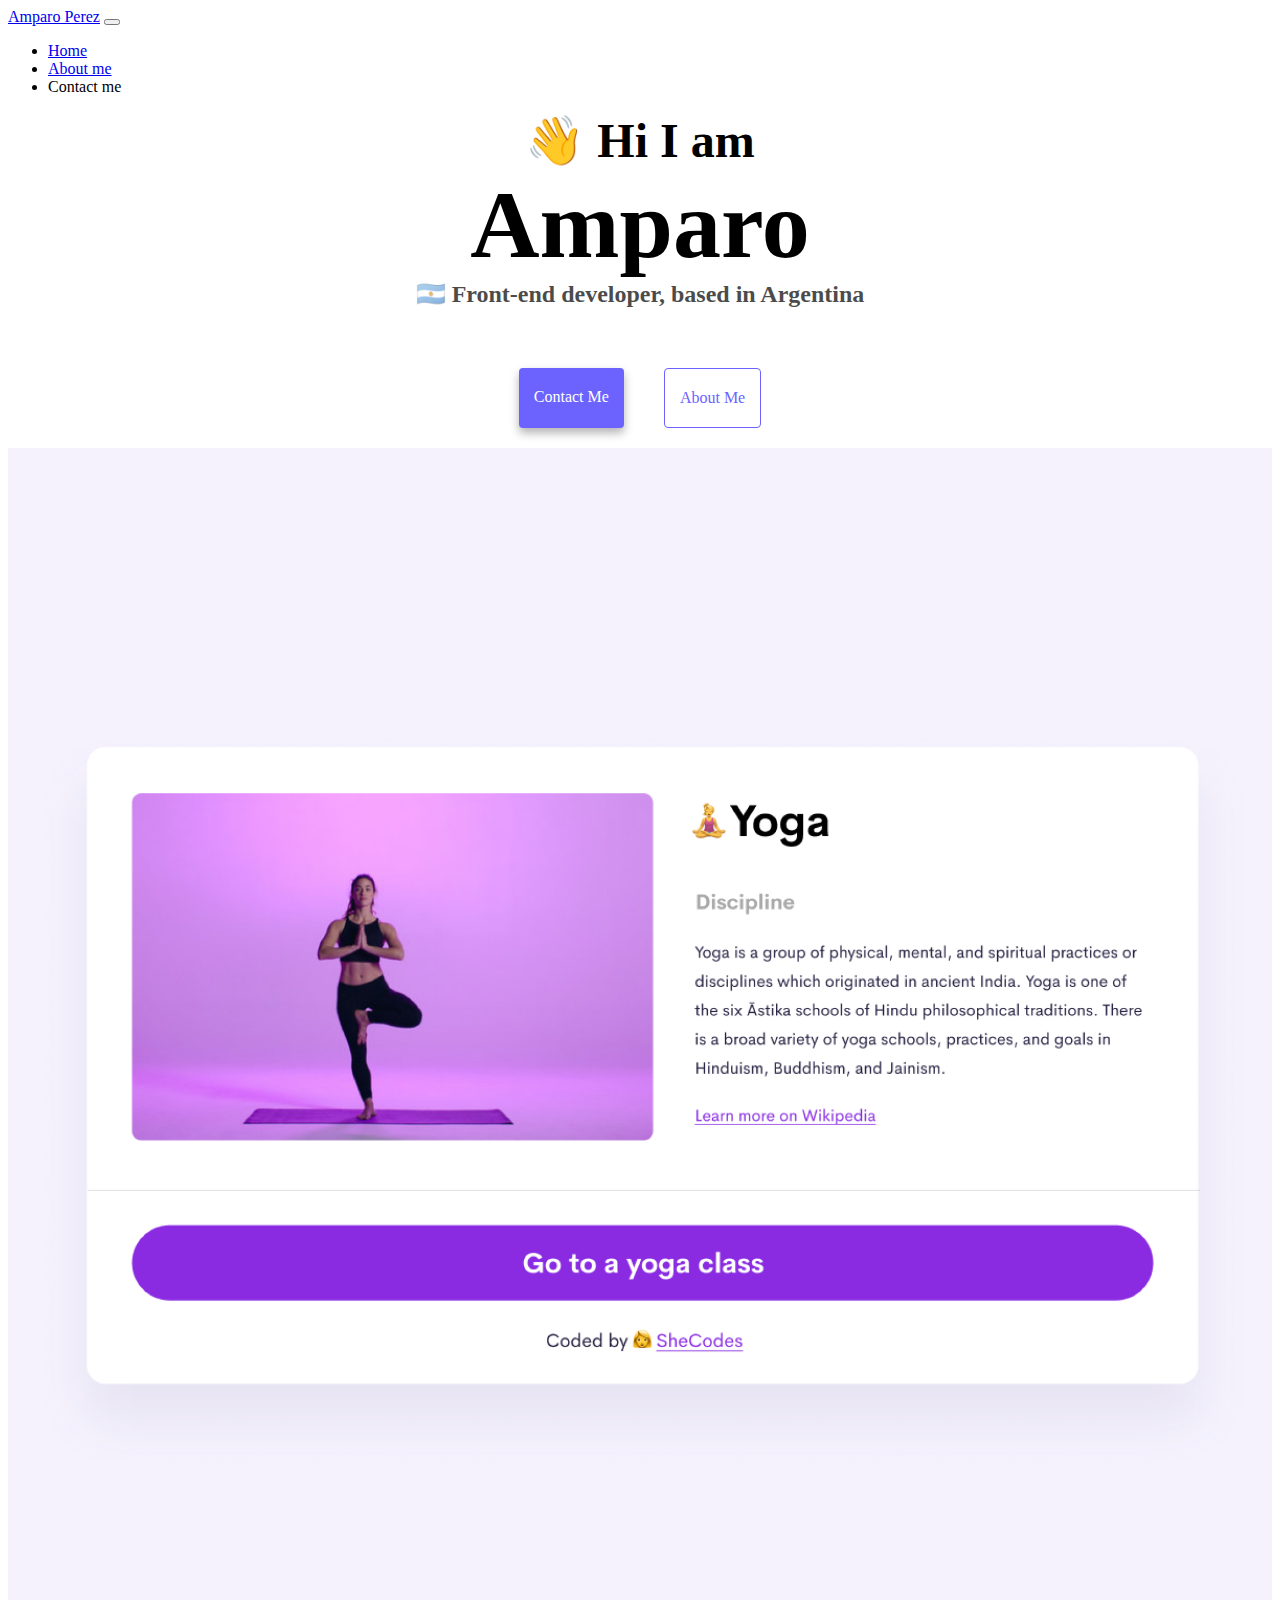
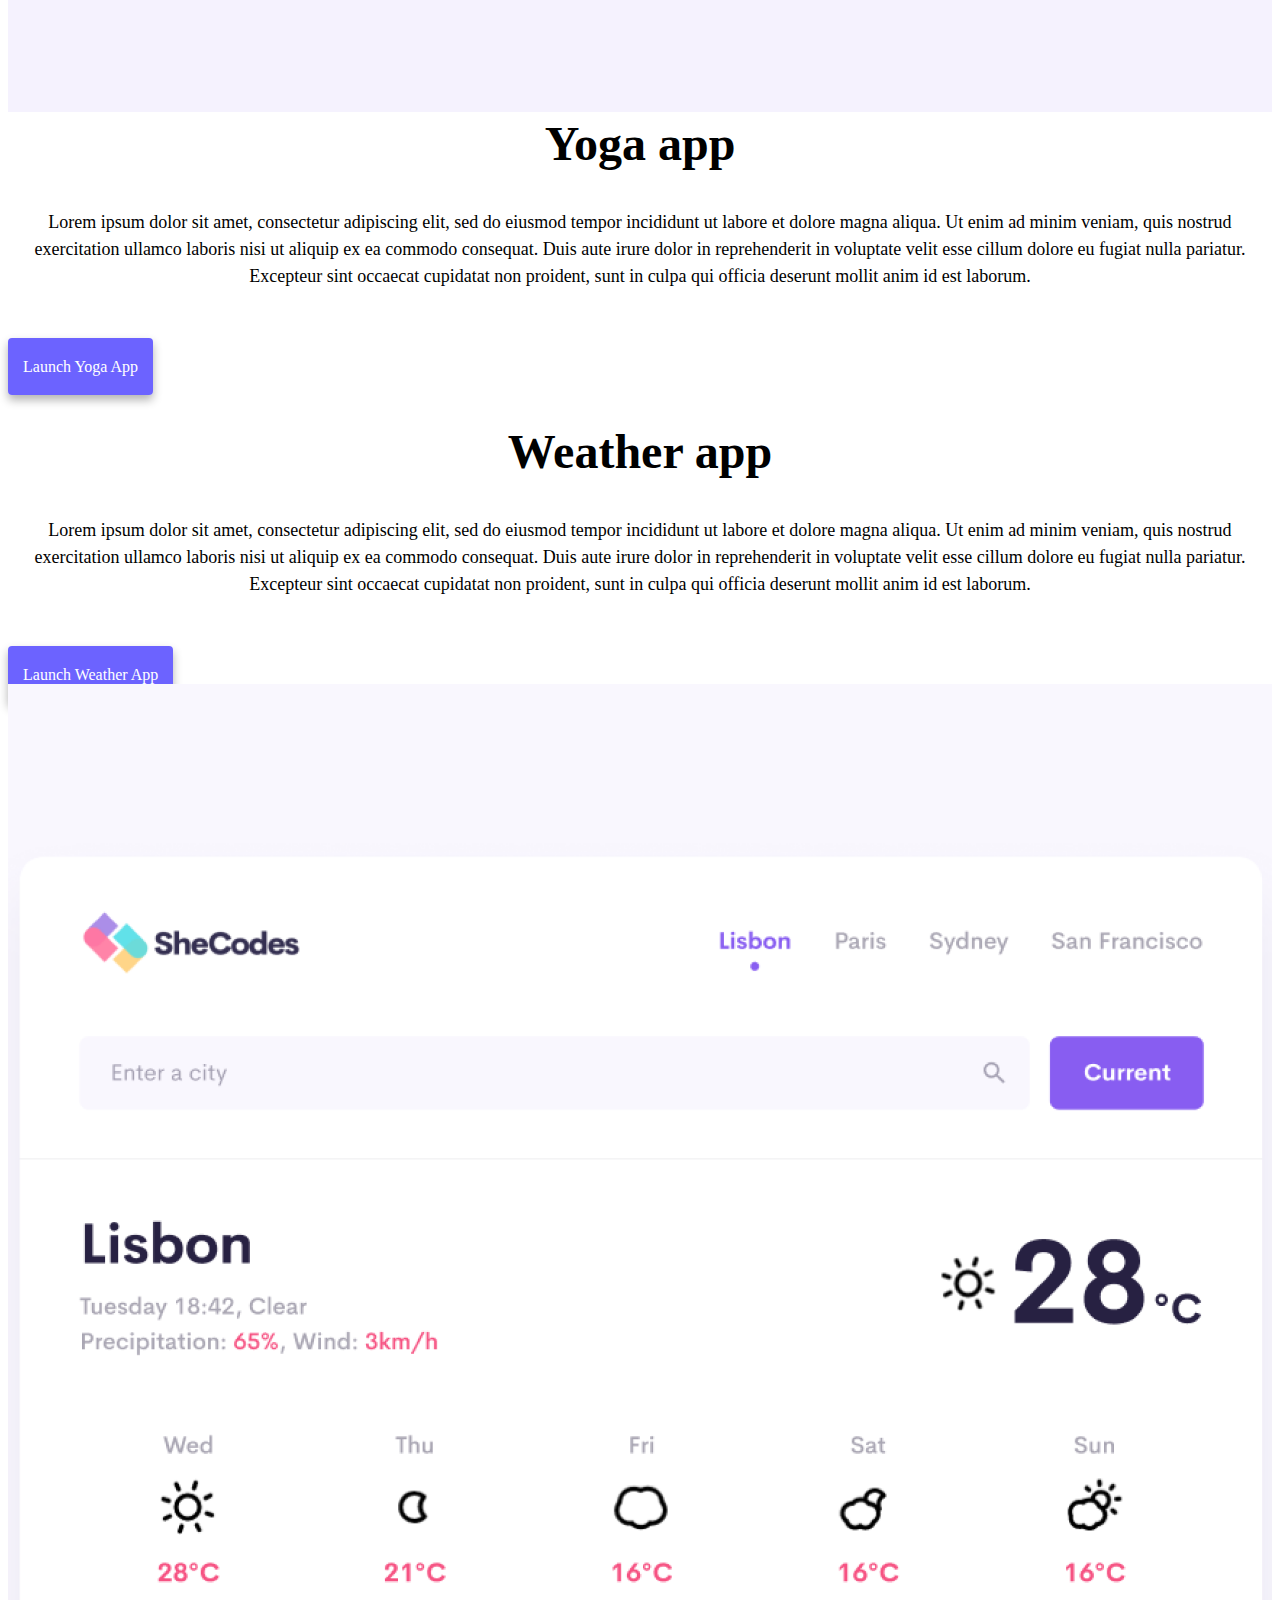
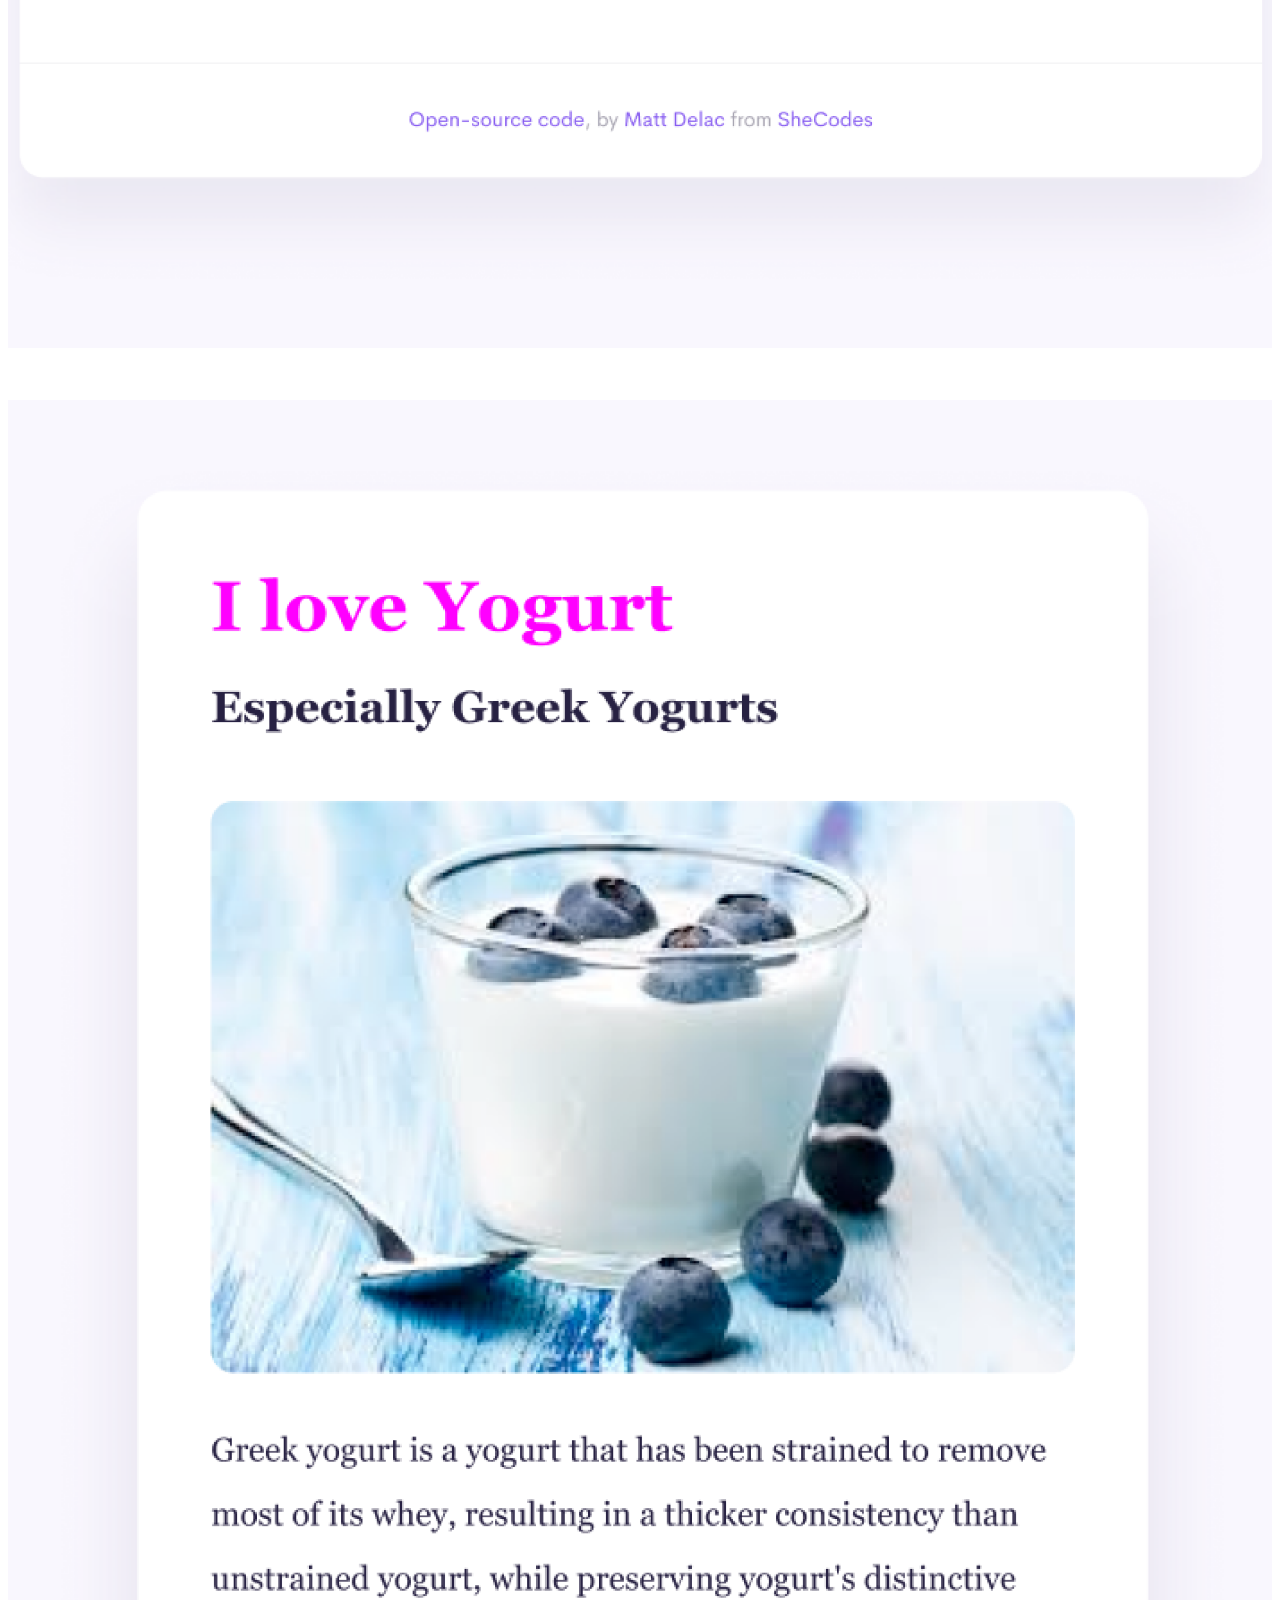
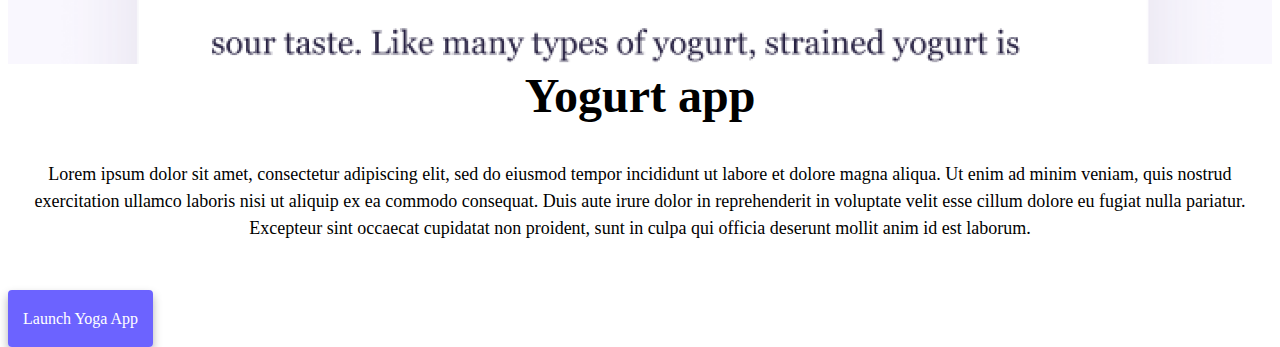
<file: index.html>
<!DOCTYPE html>
<html lang="en">
  <head>
    <meta charset="UTF-8" />
    <meta http-equiv="X-UA-Compatible" content="IE=edge" />
    <meta name="viewport" content="width=device-width, initial-scale=1.0" />
    <title>Amparo Perez</title>
    <link
      href="https://cdn.jsdelivr.net/npm/bootstrap@5.1.3/dist/css/bootstrap.min.css"
      rel="stylesheet"
      integrity="sha384-1BmE4kWBq78iYhFldvKuhfTAU6auU8tT94WrHftjDbrCEXSU1oBoqyl2QvZ6jIW3"
      crossorigin="anonymous"
    />
    <script
      src="https://cdn.jsdelivr.net/npm/bootstrap@5.1.3/dist/js/bootstrap.bundle.min.js"
      integrity="sha384-ka7Sk0Gln4gmtz2MlQnikT1wXgYsOg+OMhuP+IlRH9sENBO0LRn5q+8nbTov4+1p"
      crossorigin="anonymous"
    ></script>
    <link rel="stylesheet" href="style.css" />
  </head>
  <body>
    <nav class="navbar navbar-expand-lg navbar-light bg-light">
      <div class="container-fluid">
        <a class="navbar-brand" href="#">Amparo Perez</a>
        <button
          class="navbar-toggler"
          type="button"
          data-bs-toggle="collapse"
          data-bs-target="#navbarNav"
          aria-controls="navbarNav"
          aria-expanded="false"
          aria-label="Toggle navigation"
        >
          <span class="navbar-toggler-icon"></span>
        </button>
        <div class="collapse navbar-collapse" id="navbarNav">
          <ul class="navbar-nav">
            <li class="nav-item">
              <a class="nav-link" href="#">Home</a>
            </li>
            <li class="nav-item">
              <a class="nav-link" href="about.html">About me</a>
            </li>
            <li class="nav-item">
              <a class="nav-link disabled">Contact me</a>
            </li>
          </ul>
        </div>
      </div>
    </nav>
    <h2>👋 Hi I am</h2>
    <h1>Amparo</h1>
    <h3>🇦🇷 Front-end developer, based in Argentina</h3>
    <div class="navigation-links">
      <a href="about.html#contact" class="contact-link">Contact me</a>
      <a href="about.html" class="about-link">About me</a>
    </div>
    <div class="container">
      <div class="row">
        <div class="col-md-6">
          <img
            src="images/yoga.png"
            class="image-fluid rounded"
            alt="yoga image"
          />
        </div>
        <div class="col-md-6">
          <h2 class="mb-3">
            Yoga app
          </h2>
          <p>
            Lorem ipsum dolor sit amet, consectetur adipiscing elit, sed do
            eiusmod tempor incididunt ut labore et dolore magna aliqua. Ut enim
            ad minim veniam, quis nostrud exercitation ullamco laboris nisi ut
            aliquip ex ea commodo consequat. Duis aute irure dolor in
            reprehenderit in voluptate velit esse cillum dolore eu fugiat nulla
            pariatur. Excepteur sint occaecat cupidatat non proident, sunt in
            culpa qui officia deserunt mollit anim id est laborum.
          </p>
          <div class="mt-5">
            <a href="#" class="primary-link"> Launch Yoga App</a>
          </div>
        </div>
      </div>
      <div class="row mt-5">
        <div class="col-md-6">
          <h2 class="mb-3">
            Weather app
          </h2>
          <p>
            Lorem ipsum dolor sit amet, consectetur adipiscing elit, sed do
            eiusmod tempor incididunt ut labore et dolore magna aliqua. Ut enim
            ad minim veniam, quis nostrud exercitation ullamco laboris nisi ut
            aliquip ex ea commodo consequat. Duis aute irure dolor in
            reprehenderit in voluptate velit esse cillum dolore eu fugiat nulla
            pariatur. Excepteur sint occaecat cupidatat non proident, sunt in
            culpa qui officia deserunt mollit anim id est laborum.
          </p>
          <div class="mb-5 mt-5">
            <a href="#" class="primary-link"> Launch Weather App</a>
          </div>
        </div>
        <div class="col-md-6">
          <img
            src="images/weather.png"
            class="image-fluid rounded"
            alt="weather image"
          />
        </div>
      </div>
      <div class="row mt-5">
        <div class="col-md-6">
          <img
            src="images/yogurt.png"
            class="image-fluid rounded"
            alt="yogurt image"
          />
        </div>
        <div class="col-md-6">
          <h2 class="mb-3">
            Yogurt app
          </h2>
          <p>
            Lorem ipsum dolor sit amet, consectetur adipiscing elit, sed do
            eiusmod tempor incididunt ut labore et dolore magna aliqua. Ut enim
            ad minim veniam, quis nostrud exercitation ullamco laboris nisi ut
            aliquip ex ea commodo consequat. Duis aute irure dolor in
            reprehenderit in voluptate velit esse cillum dolore eu fugiat nulla
            pariatur. Excepteur sint occaecat cupidatat non proident, sunt in
            culpa qui officia deserunt mollit anim id est laborum.
          </p>
          <div class="mt-5">
            <a href="#" class="primary-link"> Launch Yoga App</a>
          </div>
        </div>
      </div>
    </div>
  </body>
</html>
</file>
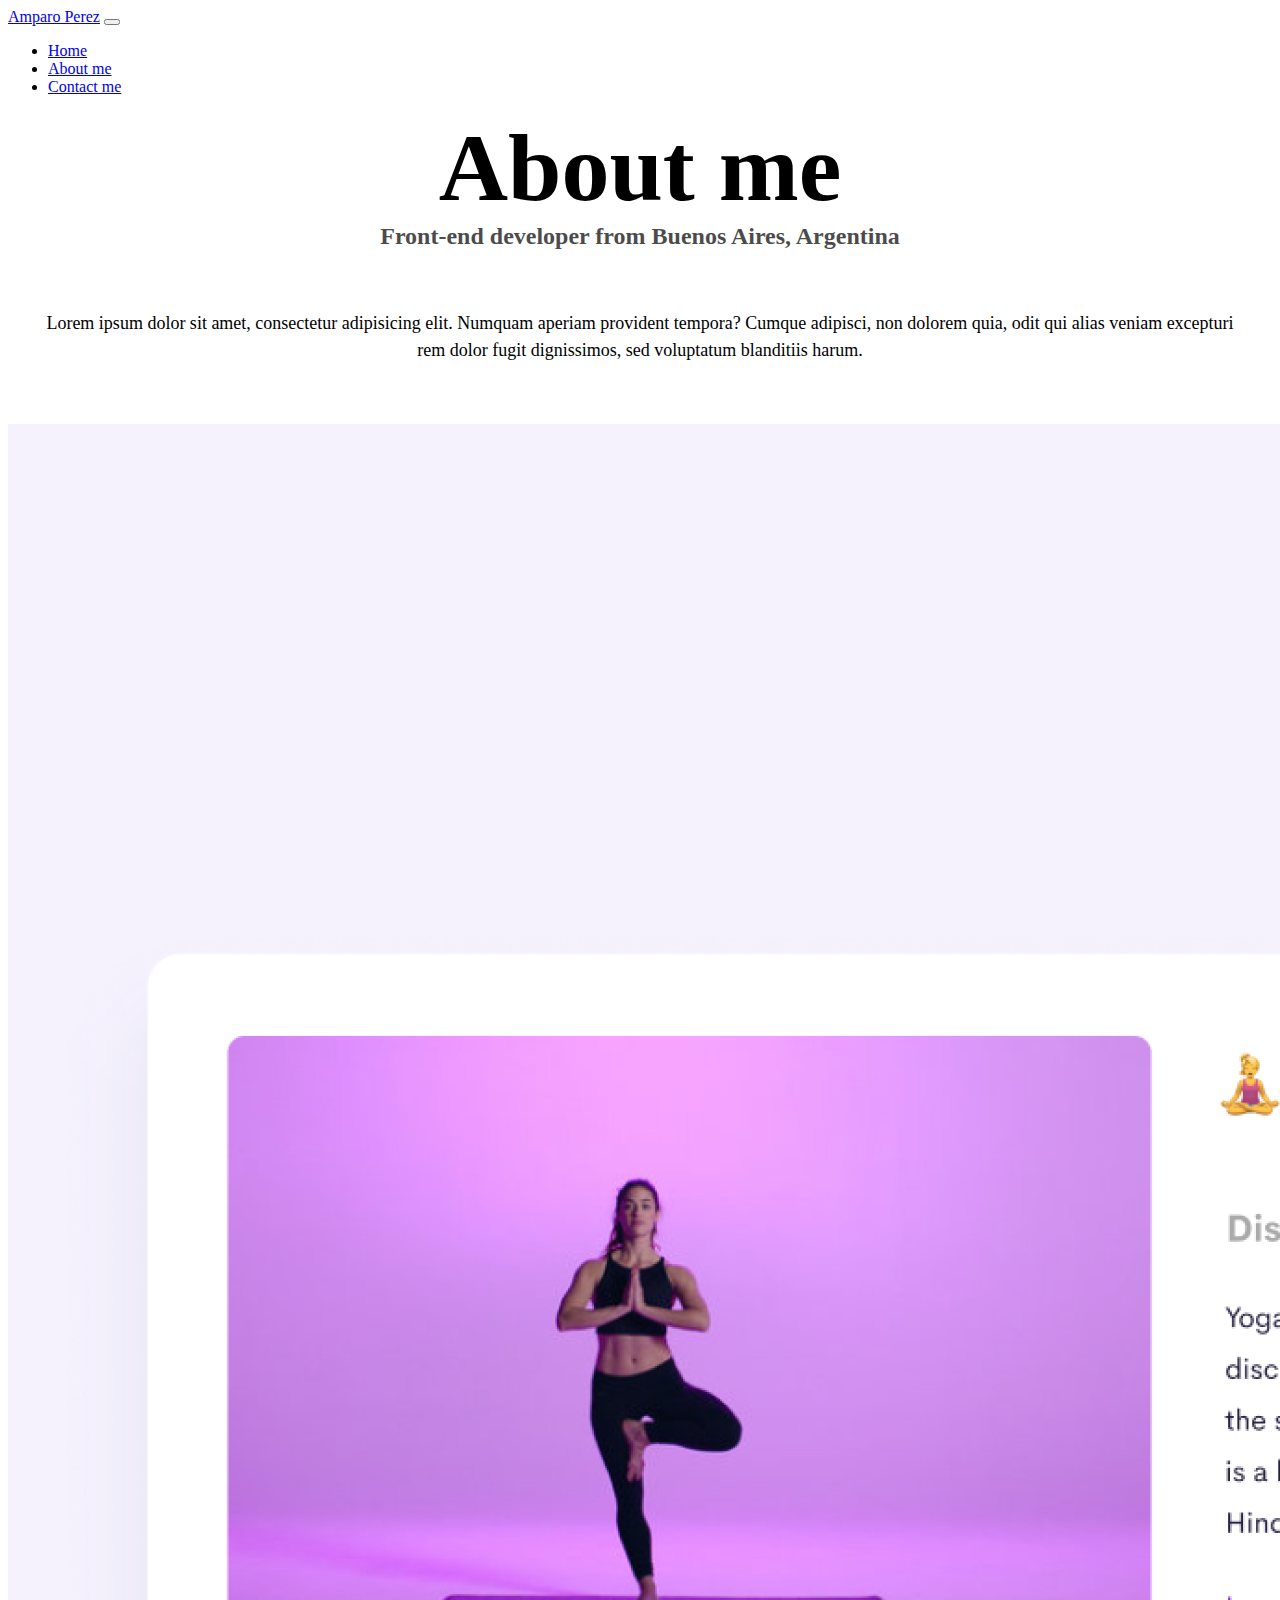
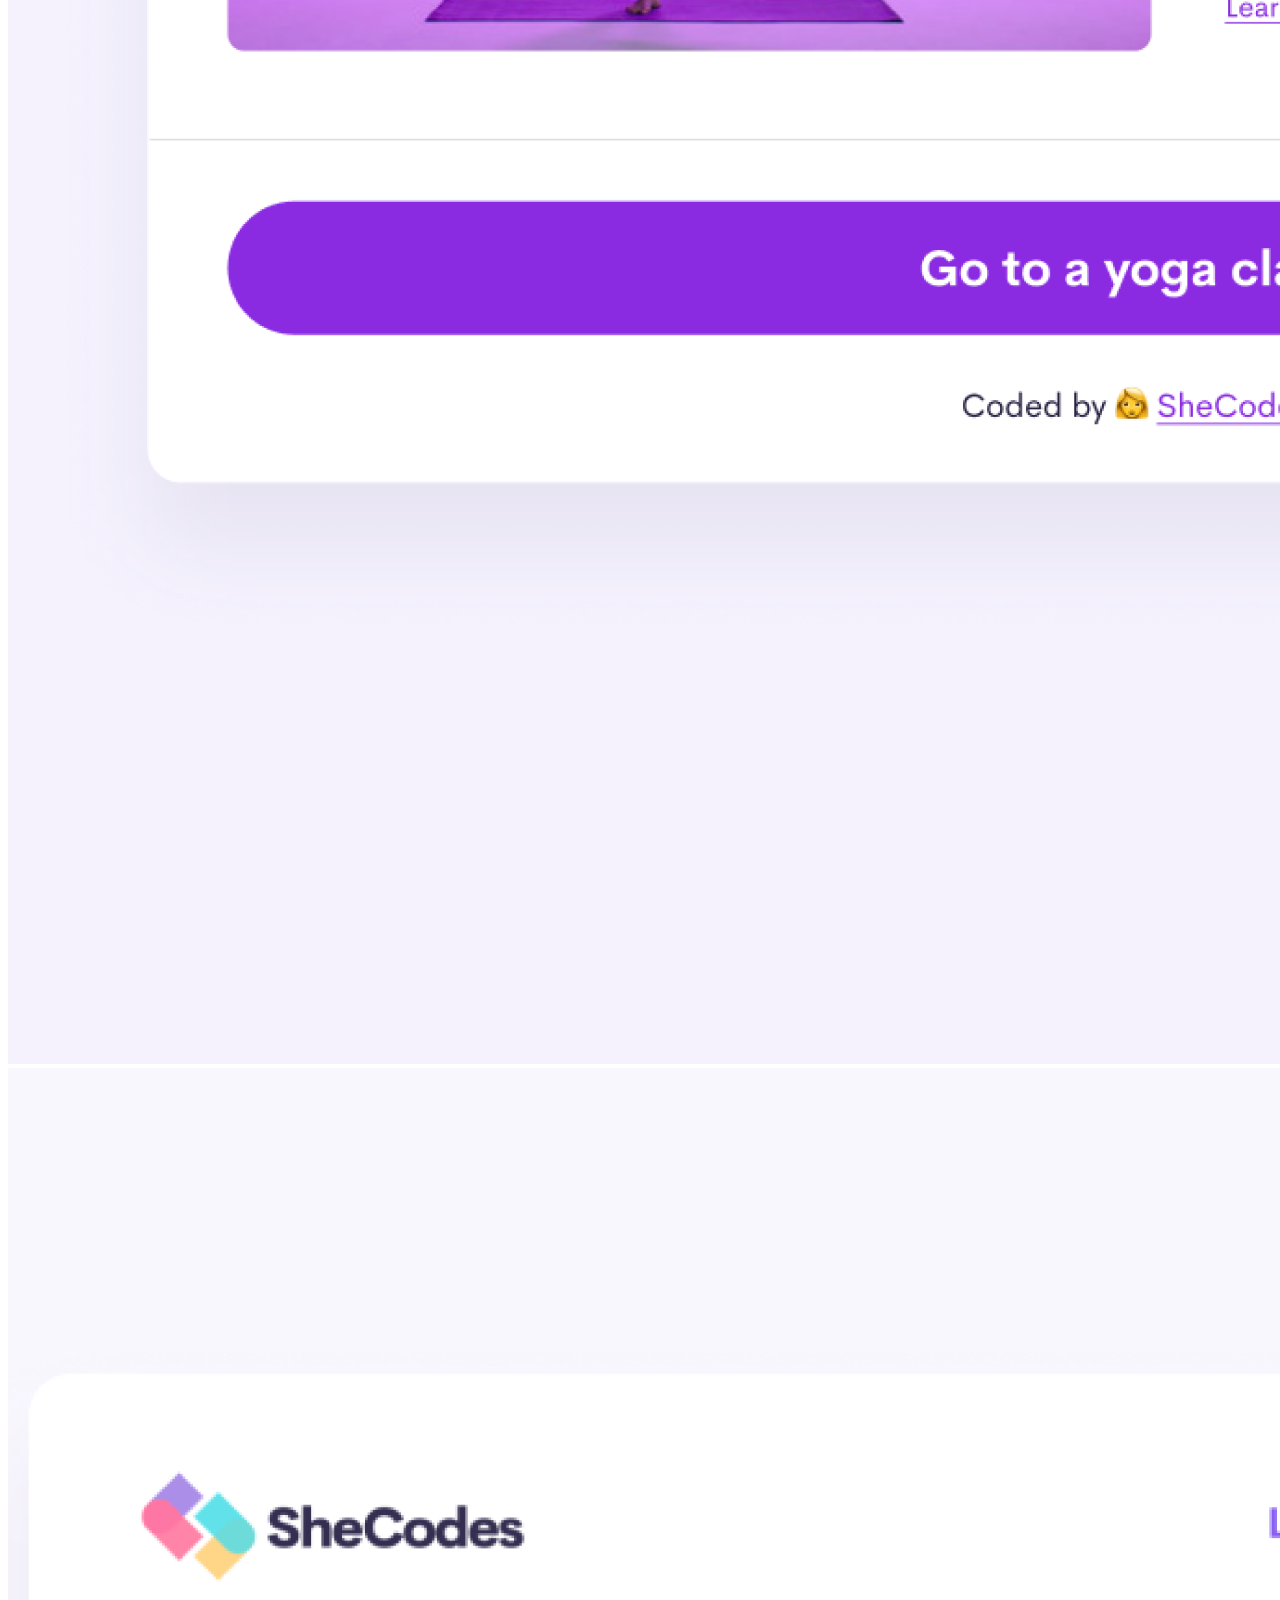
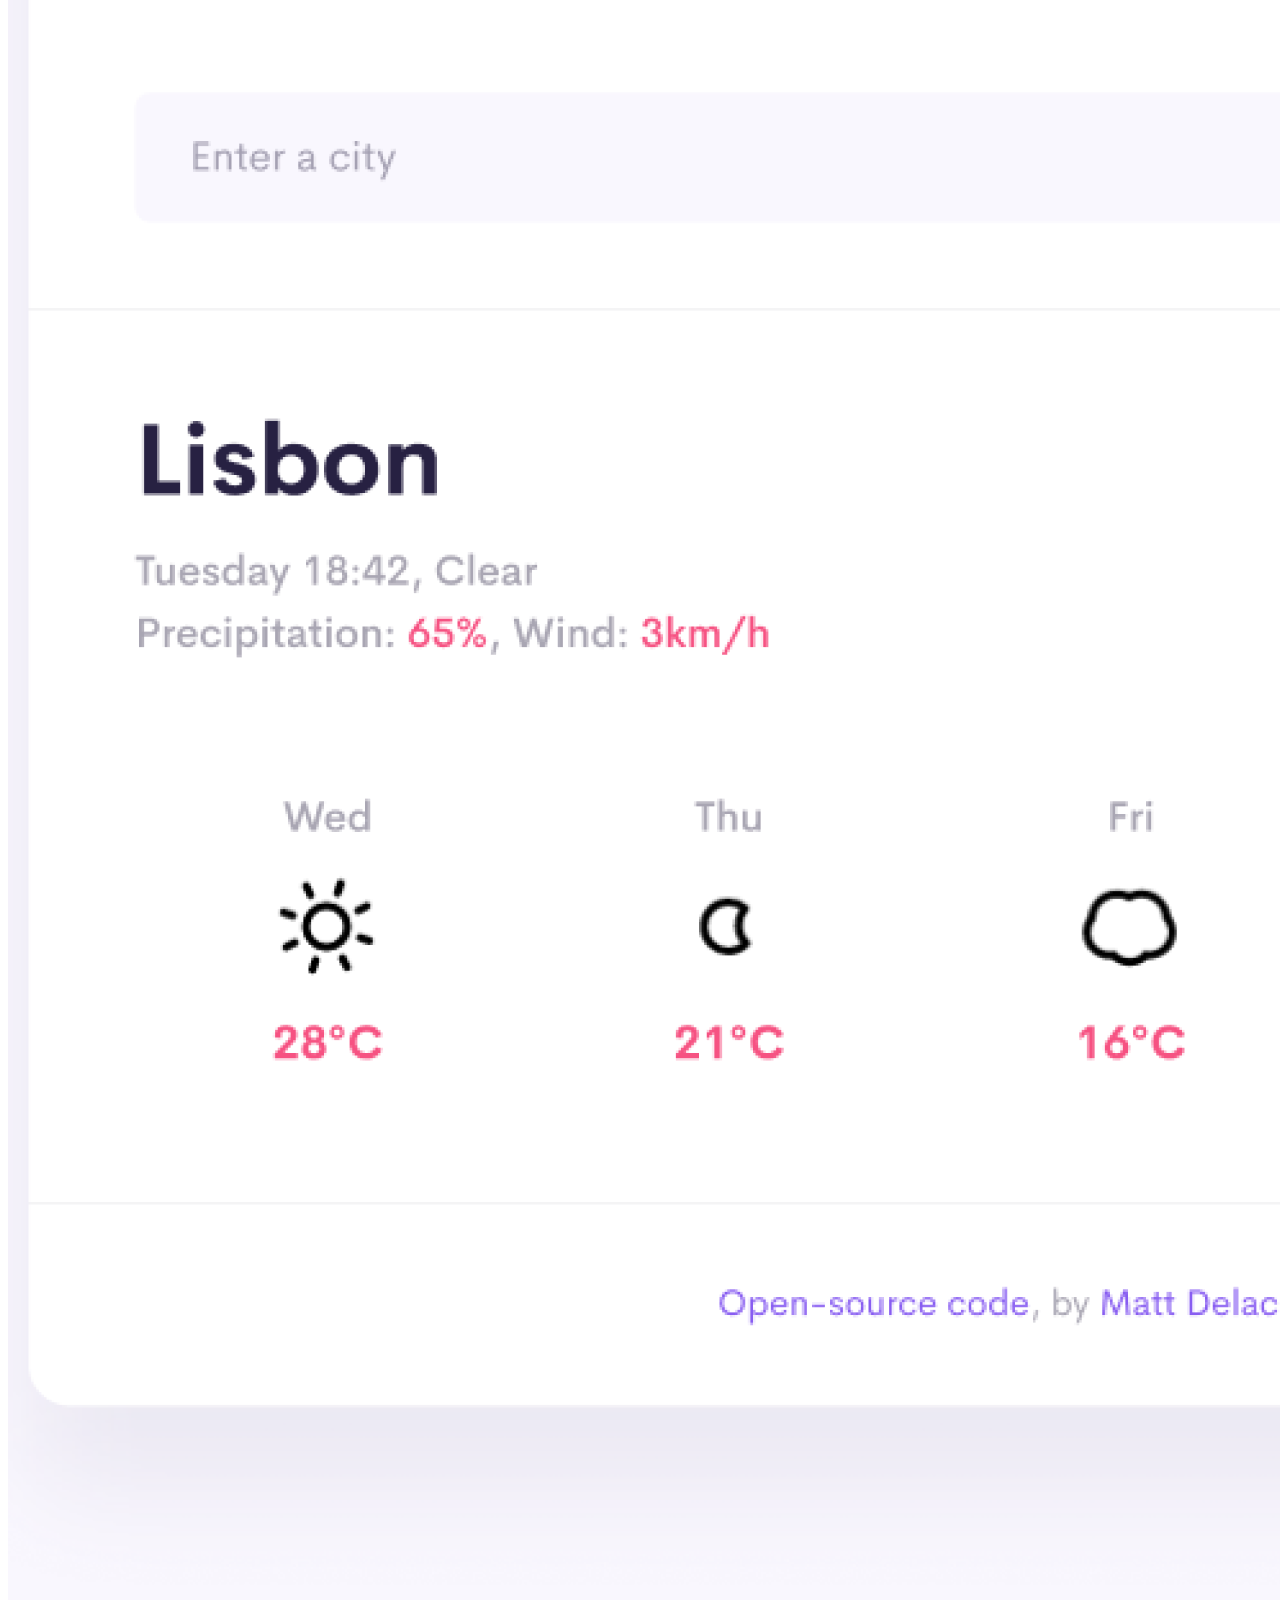
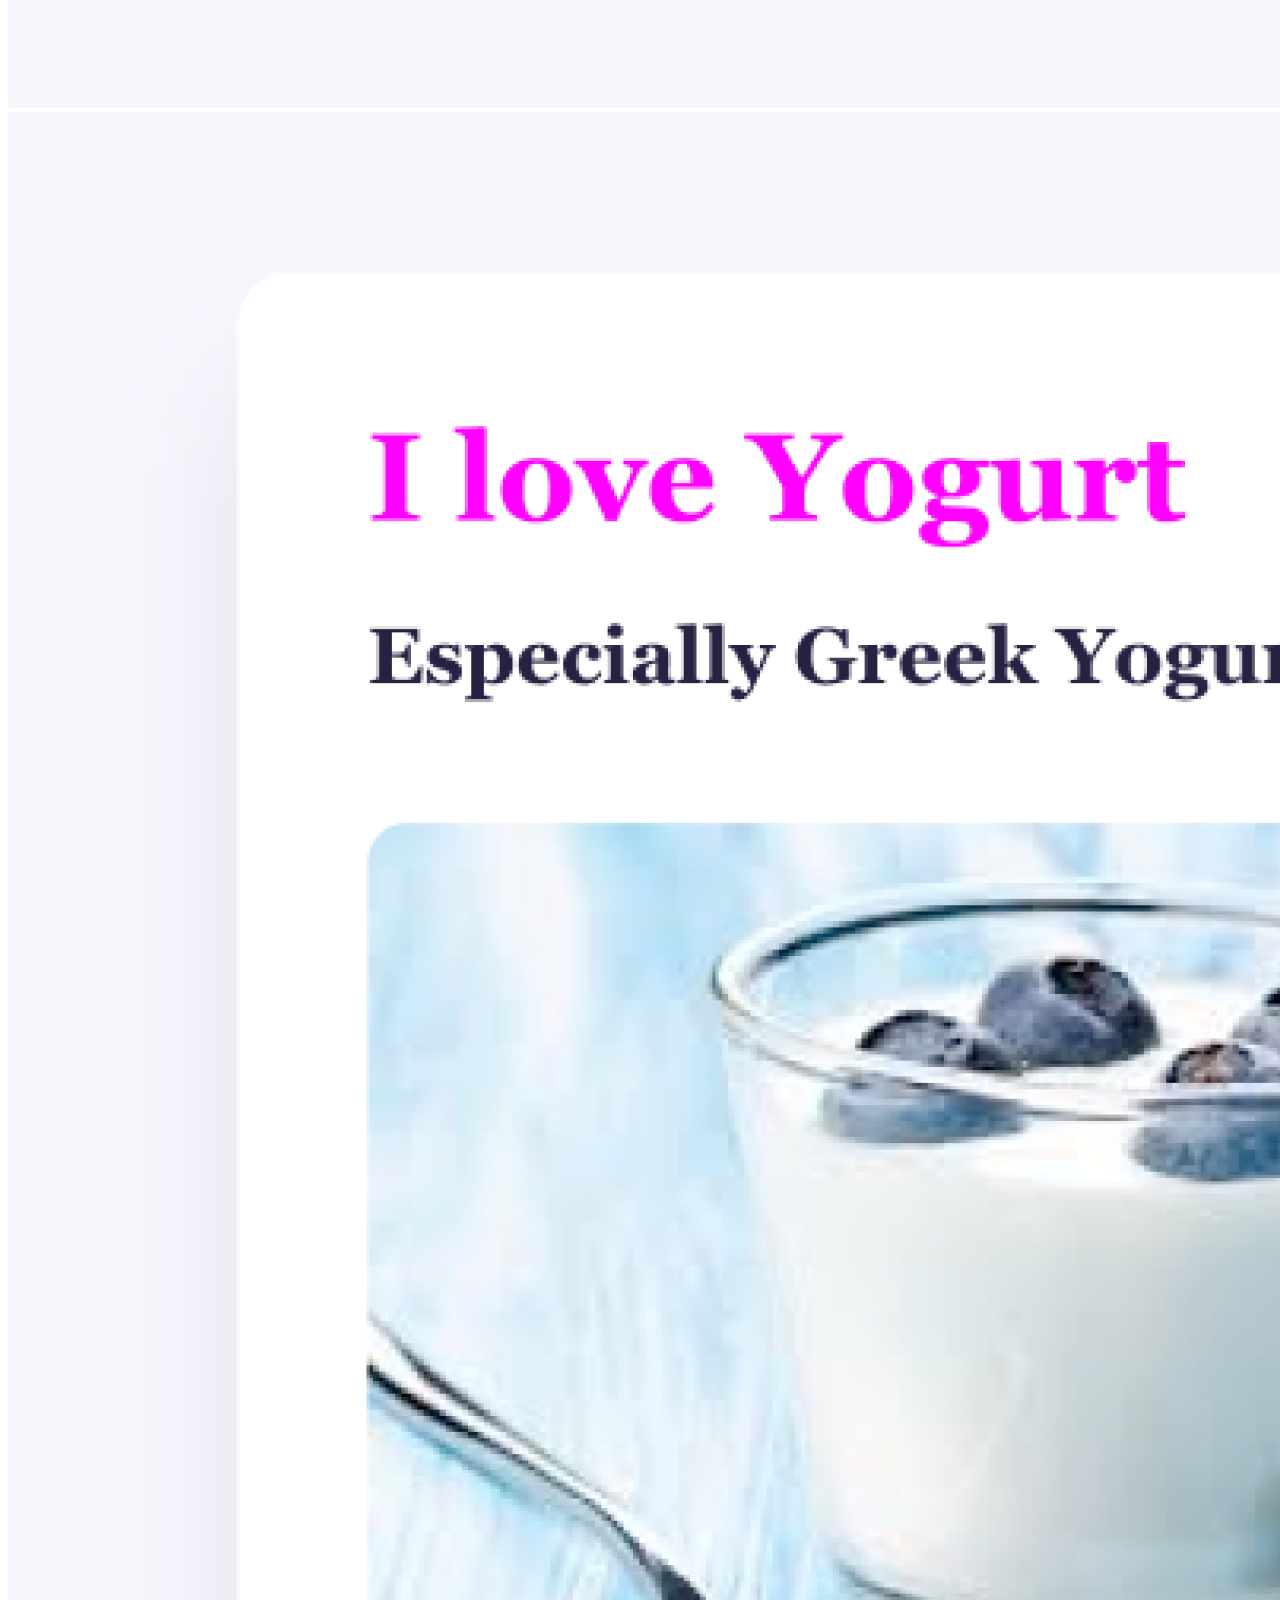
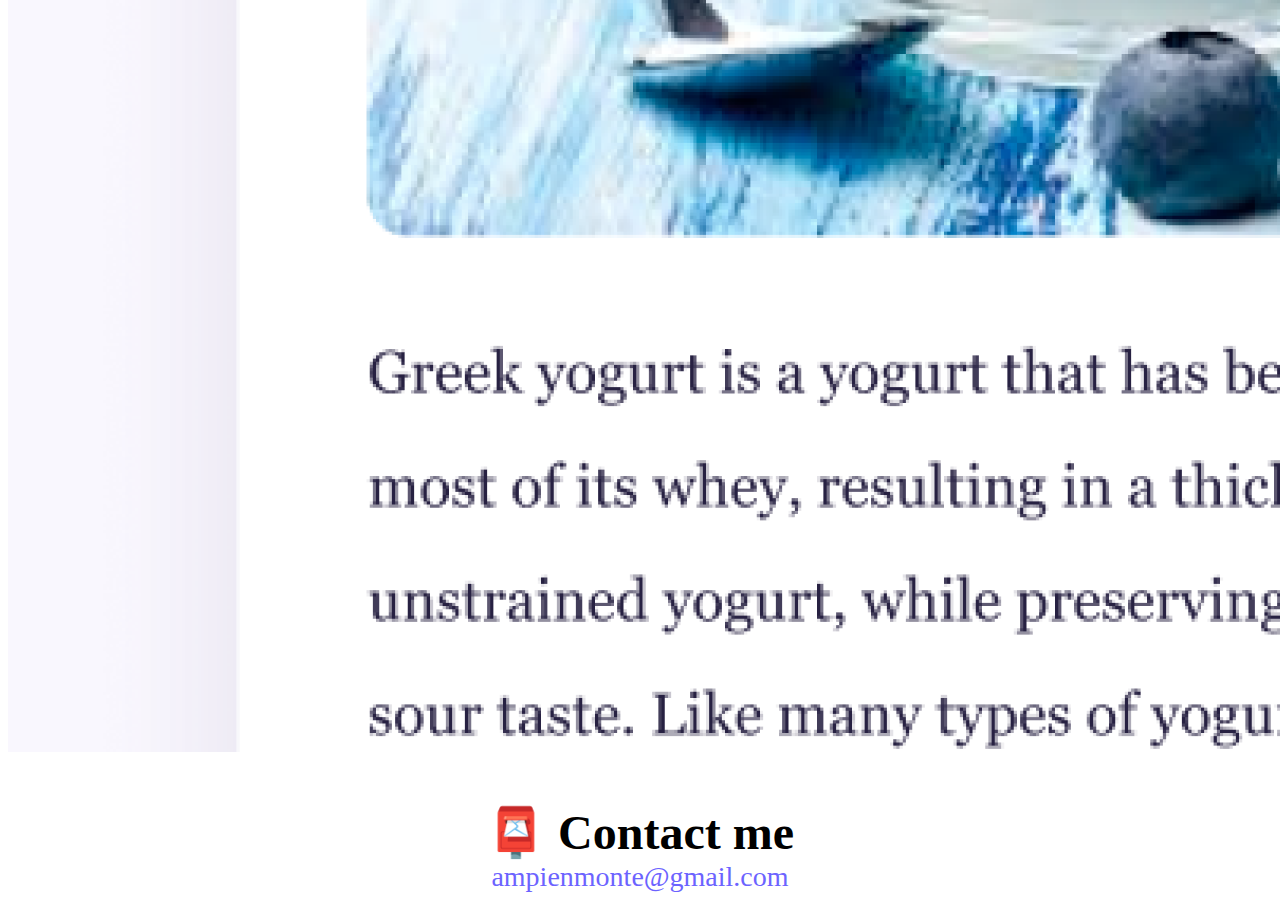
<file: about.html>
<!DOCTYPE html>
<html lang="en">
  <head>
    <meta charset="UTF-8" />
    <meta http-equiv="X-UA-Compatible" content="IE=edge" />
    <meta name="viewport" content="width=device-width, initial-scale=1.0" />
    <link
      href="https://cdn.jsdelivr.net/npm/bootstrap@5.1.3/dist/css/bootstrap.min.css"
      rel="stylesheet"
      integrity="sha384-1BmE4kWBq78iYhFldvKuhfTAU6auU8tT94WrHftjDbrCEXSU1oBoqyl2QvZ6jIW3"
      crossorigin="anonymous"
    />
    <script
      src="https://cdn.jsdelivr.net/npm/bootstrap@5.1.3/dist/js/bootstrap.bundle.min.js"
      integrity="sha384-ka7Sk0Gln4gmtz2MlQnikT1wXgYsOg+OMhuP+IlRH9sENBO0LRn5q+8nbTov4+1p"
      crossorigin="anonymous"
    ></script>
    <link rel="stylesheet" href="style.css" />
    <title>About Amparo</title>
  </head>
  <body>
    <nav class="navbar navbar-expand-lg navbar-light bg-light">
      <div class="container-fluid">
        <a class="navbar-brand" href="#">Amparo Perez</a>
        <button
          class="navbar-toggler"
          type="button"
          data-bs-toggle="collapse"
          data-bs-target="#navbarSupportedContent"
          aria-controls="navbarSupportedContent"
          aria-expanded="false"
          aria-label="Toggle navigation"
        >
          <span class="navbar-toggler-icon"></span>
        </button>
        <div class="collapse navbar-collapse" id="navbarSupportedContent">
          <ul class="navbar-nav me-auto mb-2 mb-lg-0">
            <li class="nav-item">
              <a class="nav-link active" aria-current="page" href="index.html"
                >Home</a
              >
            </li>
            <li class="nav-item">
              <a class="nav-link" href="about.html">About me</a>
            </li>
            <li class="nav-item">
              <a
                class="nav-link active"
                href="about.html#contact"
                tabindex="-1"
                aria-disabled="true"
                >Contact me</a
              >
            </li>
          </ul>
        </div>
      </div>
    </nav>
    <h1 class="text-center">About me</h1>
    <h3 class="text-center">
      Front-end developer from Buenos Aires, Argentina
    </h3>
    <div class="about-paragraphs text-center">
      <p>
        Lorem ipsum dolor sit amet, consectetur adipisicing elit. Numquam
        aperiam provident tempora? Cumque adipisci, non dolorem quia, odit qui
        alias veniam excepturi rem dolor fugit dignissimos, sed voluptatum
        blanditiis harum.
      </p>
    </div>
    <div class="container">
      <div class="row">
        <div class="col-sm-4">
          <img src="images/yoga.png" class="img-fluid p-2 shadow rounded" />
        </div>
        <div class="col-sm-4">
          <img src="images/weather.png" class="img-fluid p-2 shadow rounded" />
        </div>
        <div class="col-sm-4">
          <img src="images/yogurt.png" class="img-fluid p-2 shadow rounded" />
        </div>
      </div>

      <div id="contact" class="mt-5">
        <h2>📮 Contact me</h2>
        <a href="ampienmonte@gmail.com" class="email-link">
          ampienmonte@gmail.com
        </a>
      </div>
    </div>
  </body>
</html>
</file>
<file: style.css>
:root {
    --primary-color: #6c63ff;
    --secondary-color: #f5f2fe;
    --box-shadow: 0 5px 10px rgba(0, 0, 0, 0.3);
  }
  
  /*body {
    margin: 60px auto;
    max-width: 800px;
  }*/
  
  h1,
  h2,
  h3 {
    text-align: center;
    margin: 0;
  }
  
  h1 {
    font-size: 96px;
  }
  
  h2 {
    font-size: 48px;
    margin: 0;
  }
  
  h3 {
    font-size: 24px;
    opacity: 0.7;
  }
  
  p {
    padding: 20px;
    border-radius: 4px;
    font-size: 18px;
    line-height: 1.5;
    text-align: center;
  }
  
  .navigation-links {
    display: flex;
    margin-top: 40px;
    justify-content: center;
  }
  
  .navigation-links a {
    margin: 20px;
    border-radius: 4px;
    padding: 20px 15px;
    text-decoration: none;
    text-transform: capitalize;
  }
  
  .contact-link {
    background: var(--primary-color);
    box-shadow: var(--box-shadow);
    color: white;
  }
  
  .about-link {
    color: var(--primary-color);
    border: 1px solid var(--primary-color);
  }
  
  .homepage-link {
    color: var(--primary-color);
    text-align: center;
    display: block;
  }
  
  .about-paragraphs {
    display: flex;
    margin: 30px 0;
  }
  
  .about-paragraphs p {
    margin: 10px;
  }
  
  .email-link {
    display: flex;
    justify-content: center;
    color: var(--primary-color);
    font-size: 28px;
    text-decoration: none;
  }
  
  .email-link:hover {
    text-decoration: underline;
  }
  .image-fluid {
    max-width: 100%;
    height: auto;
  }
  .primary-link {
    border-radius: 4px;
    padding: 20px 15px;
    text-decoration: none;
    text-transform: capitalize;
    background: var(--primary-color);
    box-shadow: var(--box-shadow);
    color: white;
  }
  .mt-5 {
    margin-top: 3rem !important;
  }
  .mb-3 {
    margin-bottom: 1rem !important;
  }
</file>
